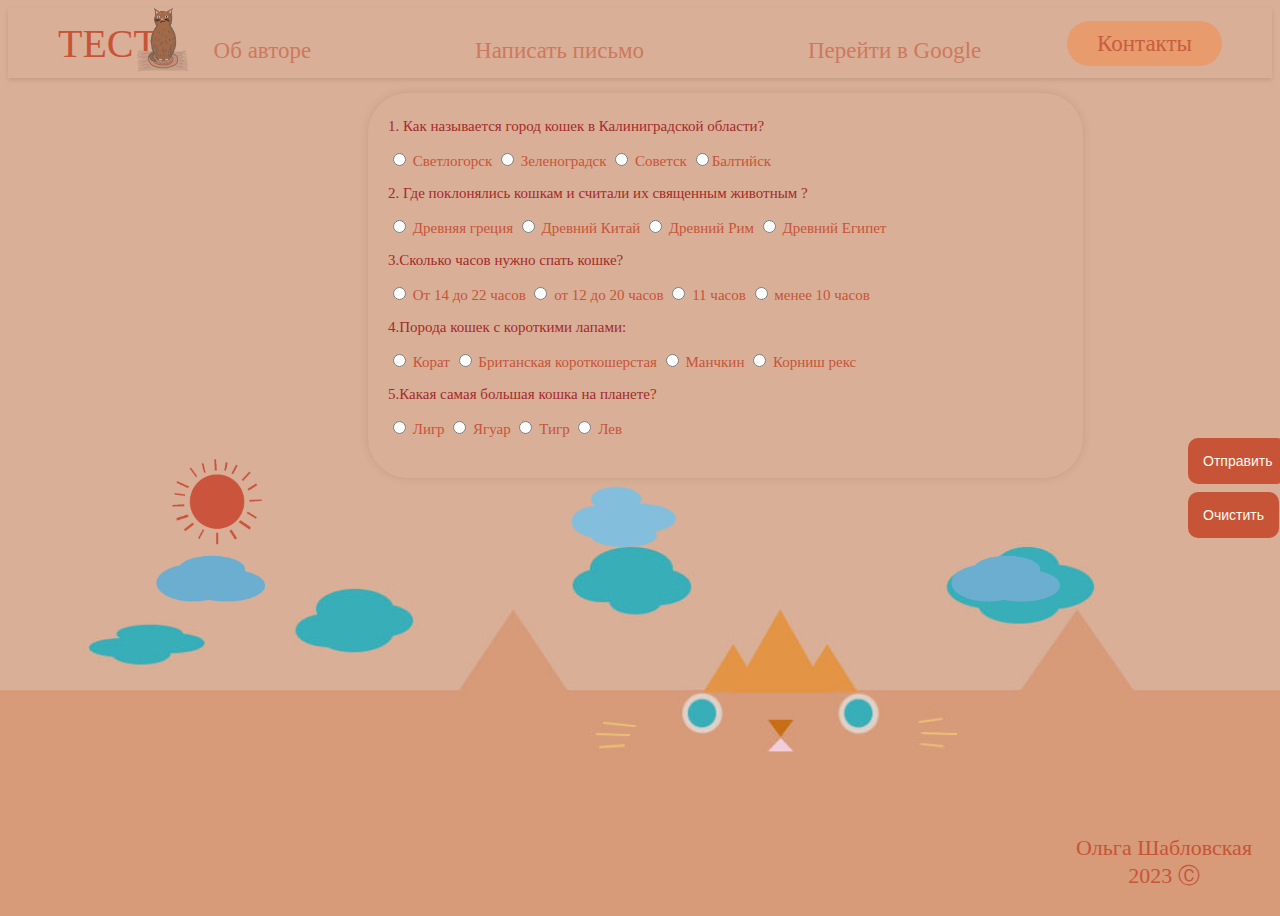
<file: index.html>
﻿<!DOCTYPE html>
<html lang="ru">
<head>
    <meta charset="utf-8" />
    <meta name="viewport" content="with=device-widht" , initial-scale="1.0" . />
    <title>Главная страница</title>
    <link rel="stylesheet" href="css/style1.css">
   </head>
<body>
    <script src="java/script.js"></script>
    <header>

        <nav class="navbar">
            <div class="container">
                <a href="#" class="navbar-brand">ТЕСТ </a> <span id="logo">
                    <img src="css/cat4.gif" alt="" />
                </span>
                <ul class="navbar-menu">
                    <li><a href="#"></a> </li>
                    <li><a href="mypage.html">Об авторе</a> </li>
                    <li><a href="https://mail.ru/?ysclid=lpoiuq8gvh670433654">Написать письмо</a> </li>
                    <li><a href="https://www.google.ru/">Перейти в Google</a> </li>
                </ul>
                <a href="call.html" class="callback">Контакты</a>
            </div>
        </nav>
    </header>
            <div id="obl"></div>
            <div id="obl2"></div>
            <div id="obl3"></div>
            <div id="sun"></div>
            <div id="quiz-container">
               <!-- Вопросы -->
                <div class="question" data-correct="Zelenogradsk" data-name="q1">

                    <div class="question-text">
                        <p>1. Как называется город кошек в Калиниградской области?</p>
                    <label>
                            <input type="radio" name="q1" value="Svetlogorsk"> Светлогорск
                        </label>
                        <label>
                            <input type="radio" name="q1" value="Zelenogradsk"> Зеленоградск
                        </label>
                        <label>
                            <input type="radio" name="q1" value="Sovetsk"> Советск
                        </label>
                        <label>
                            <input type="radio" name="q1" value="Baltyusk">Балтийск
                        </label>
                    </div>
                    <div class="feedback"></div>
                </div>

                    <!-- Вопрос 2 -->
                <div class="question" data-correct="Egypt" data-name="q2">
                    <div class="question-text">
                        <p>2. Где поклонялись кошкам и считали их священным животным ?</p>
                          <label>
                            <input type="radio" name="q2" value="Greece"> Древняя греция
                        </label>
                        <label>
                            <input type="radio" name="q2" value="China"> Древний Китай
                        </label>
                        <label>
                            <input type="radio" name="q2" value="Rome"> Древний Рим
                        </label>
                        <label>
                            <input type="radio" name="q2" value="Egypt"> Древний Египет
                        </label>
                    </div>
                        <div class="feedback"></div>
                    </div>

                    <!-- Вопрос 3 -->
                <div class="question" data-correct="22" data-name="q3">
                    <div class="question-text">
                        <p>3.Сколько часов нужно спать кошке?</p>
                           <label>
                            <input type="radio" name="q3" value="22"> От 14 до 22 часов
                        </label>
                        <label>
                            <input type="radio" name="q3" value="12"> от 12 до 20 часов
                        </label>
                        <label>
                            <input type="radio" name="q3" value="11"> 11 часов
                        </label>
                        <label>
                            <input type="radio" name="q3" value="10"> менее 10 часов
                        </label>
                    </div>
                    <div class="feedback"></div>
                </div>
                    <!-- Вопрос 4 -->
                <div class="question" data-correct="Munchkin" data-name="q4">
                    <div class="question-text">
                        <p>4.Порода кошек с короткими лапами:</p>
                          <label>
                            <input type="radio" name="q4" value="Korat"> Корат
                        </label>
                        <label>
                            <input type="radio" name="q4" value="British"> Британская короткошерстая
                        </label>
                        <label>
                            <input type="radio" name="q4" value="Munchkin"> Манчкин
                        </label>
                        <label>
                            <input type="radio" name="q4" value="Cornish Rex"> Корниш рекс
                        </label>
                    </div>
                        <div class="feedback"></div>
                    </div>
                    <!-- Вопрос 5 -->
                    <div class="question" data-correct="Ligr" data-name="q5">
                           <div class="question-text">
                            <p>5.Какая самая большая кошка на планете? </p>
                            <label>
                                <input type="radio" name="q5" value="Ligr"> Лигр
                            </label>
                            <label>
                                <input type="radio" name="q5" value="Jaguar"> Ягуар
                            </label>
                            <label>
                                <input type="radio" name="q5" value="Tiger"> Тигр
                            </label>
                            <label>
                                <input type="radio" name="q5" value="Lion"> Лев
                            </label>
                        </div>
                            <div class="feedback"></div>
                        </div>
                </div>
                <!-- Кнопки -->
                <button onclick="checkAnswers()">Отправить</button><br><br><br>
                <button onclick="resetAnswers()">Очистить</button>
                <div class="footer"> <p>Ольга Шабловская<br>2023 Ⓒ</p></div>
</body>
</html>
</file>
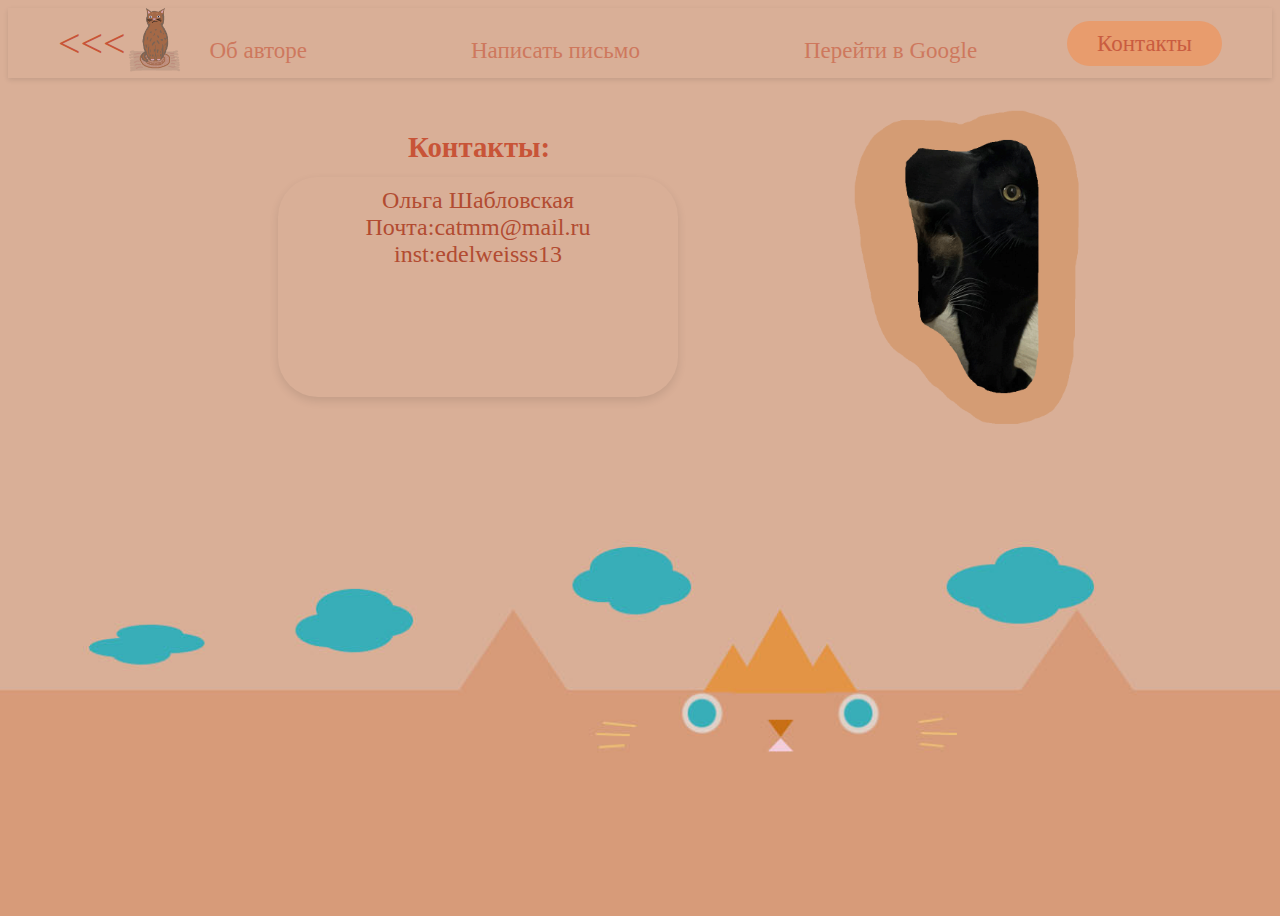
<file: call.html>
﻿<!DOCTYPE html>
<html>
<head>
    <meta charset="utf-8" />
    <title>Контакты</title>
    <link rel="stylesheet" href="css/call1.css" />

</head>
<body>
    <header>
        <nav class="navbar">
            <div class="container">
                <a href="index.html" class="navbar-brand"><<<</a> <span id="logo">
                    <img src="css/cat4.gif" alt="" />
                </span>
                <ul class="navbar-menu">
                    <li><a href="#"></a> </li>
                    <li><a href="mypage.html">Об авторе</a> </li>
                    <li><a href="https://mail.ru/?ysclid=lpoiuq8gvh670433654">Написать письмо</a> </li>
                    <li><a href="https://www.google.ru/">Перейти в Google</a> </li>
                </ul>
                <a href="call.html" class="callback">Контакты</a>
            </div>
        </nav>
    </header>
    <h1>Контакты:</h1>
    <p>Ольга Шабловская<br>Почта:catmm@mail.ru<br>inst:edelweisss13</p> <br><br>
    <img src="images/cat1.gif" alt="" style="float:left; margin: -465px 100px 100px 800px;border:none" />
    </body>
</html>
</file>
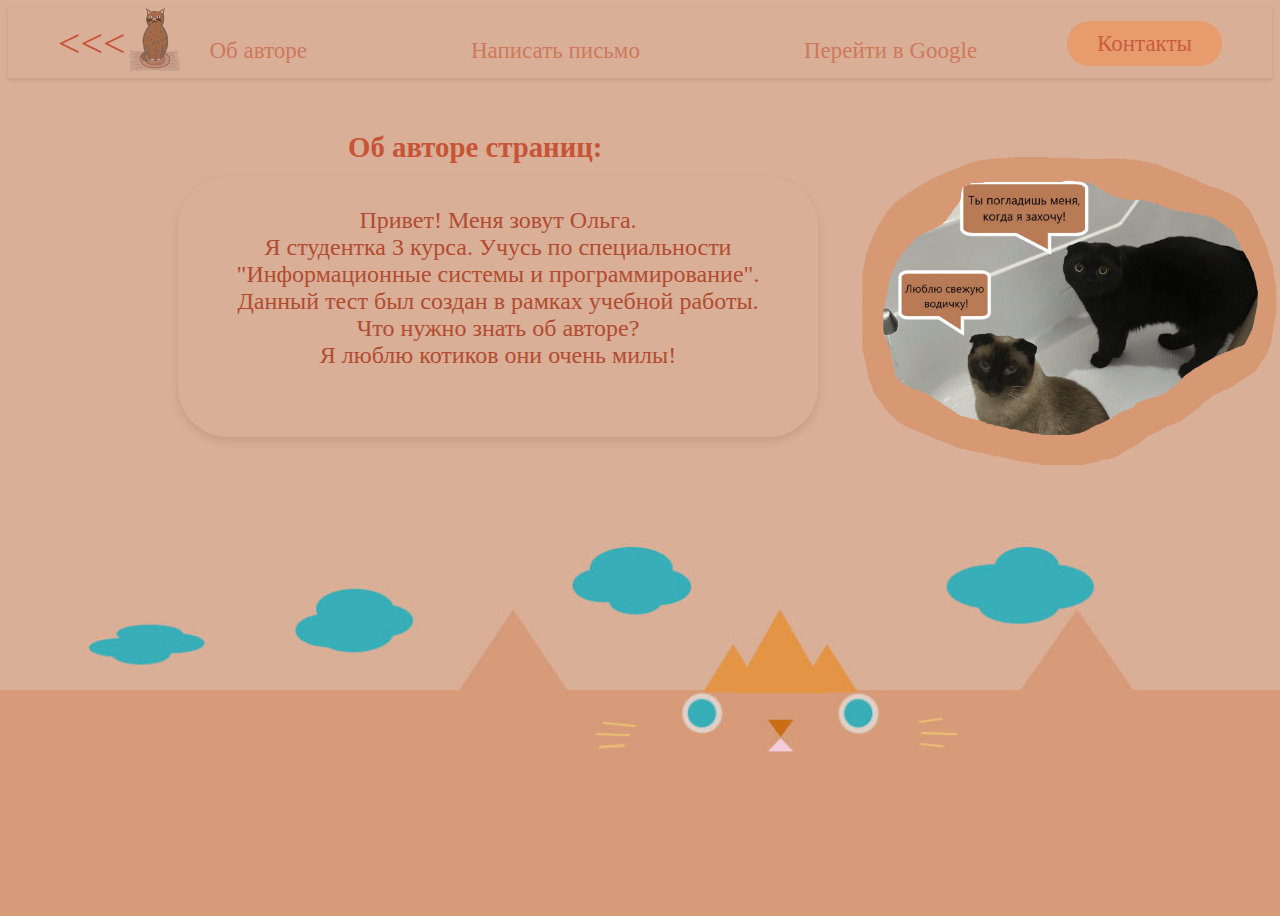
<file: mypage.html>
﻿<!DOCTYPE html>
<html>
<head>
    <meta charset="utf-8" />
    <title>Об авторе</title>
    <link rel="stylesheet" href="css/mypage.css" />

</head>
<body>
    <header>
        <nav class="navbar">
            <div class="container">
                <a href="index.html" class="navbar-brand"><<<</a> <span id="logo">
                    <img src="css/cat4.gif" alt="" />
                </span>
                <ul class="navbar-menu">
                    <li><a href="#"></a> </li>
                    <li><a href="mypage.html">Об авторе</a> </li>
                    <li><a href="https://mail.ru/?ysclid=lpoiuq8gvh670433654">Написать письмо</a> </li>
                    <li><a href="https://www.google.ru/">Перейти в Google</a> </li>
                </ul>
                <a href="call.html" class="callback">Контакты</a>
            </div>
        </nav>
    </header>
    <h1>Об авторе страниц:</h1>
    <p>Привет! Меня зовут Ольга. <br>Я студентка 3 курса. Учусь по специальности "Информационные системы и программирование".<br> Данный тест был создан в рамках учебной работы.<br /> Что нужно знать об авторе? <br>Я люблю котиков они очень милы! </p> <br><br>
    <img src="images/catgif.gif" alt="" style="float:left; margin: -340px 00px 130px 850px;border:none" />
   </body>
</html>
</file>
<file: css/style1.css>
﻿body {
    background-image: url("city3.jpg");
    background-repeat: no-repeat;
    background-size: cover;
    min-height: 100vh;
    height: 100%;
}

.navbar {
    width: 100%;
    height: 70px;
    box-shadow: 0 2px 5px rgba(0,0,0,.1);
}

    .navbar .container {
        height: inherit;
        display: flex;
        justify-content: space-between;
        align-items: center;
    }

.navbar-menu {
    list-style-type: none;
    padding-left: 0;
    margin-bottom: 0;
    margin-left: -230px;
}

    .navbar-menu li {
        display: inline-block;
    }

        .navbar-menu li a {
            display: inline-block;
            color: #c85437;
            opacity: 0.6;
            text-decoration: none;
            padding: 0.1px 80px;
            font-size: 23px;
            transition: all 0.7s ease-in-out;
            font-family: 'Comic Sans MS';
        }

            .navbar-menu li a:hover {
                opacity: 1;
            }

#logo img {
    width: 60px;
    height: auto;
    margin-left: -30px;
}

.navbar-wrap {
    display: flex;
    flex-flow: row nowrap;
}

.callback {
    margin-right: 50px;
    padding: 10px 30px;
    font-size: 23px;
    line-height: 25px;
    color: #c85437;
    background-color: #ea9a69;
    border-radius: 100px;
    text-decoration: none;
    box-shadow: 0.4px 6px rgba(234,154,105 .2);
    transition: all 0.4s ease-out;
    opacity: 0.9;
    font-family: 'Comic Sans MS';
}

    .callback:hover {
        transform: scale(1.04);
        box-shadow: 0.9px 9px rgba(234,154,105 .5);
        color: firebrick;
    }

.navbar-brand {
    font-weight: 100;
    font-size: 40px;
    margin-left: 50px;
    text-decoration: none;
    color: #c85437;
    font-family: 'Comic Sans MS';
}

    .navbar-brand:hover {
        color: firebrick;
    }

@keyframes moveRightLeft {
    0%, 100% {
        transform: translateX(0);
    }

    50% {
        transform: translateX(250px);
    }
}

#obl2 {
    width: 300px;
    height: 100px;
    background: url('obl2.gif') center/contain no-repeat;
    animation: moveRightLeft 10s infinite;
    margin-top: -40px;
    margin-left: 55px;
}

#obl {
    width: 1000px;
    height: 100px;
    background: url('obl.gif') center/contain no-repeat;
    margin-left: 120px;
    animation: moveRightLeft 10s infinite;
    margin-top: 390px;
}

#obl3 {
    width: 1000px;
    height: 100px;
    background: url('obl2.gif') center/contain no-repeat;
    margin-left: 500px;
    animation: moveRightLeft 10s infinite;
    margin-top: -100px;
}

@keyframes rotateClockwise {
    0% {
        transform: rotate(0deg);
    }

    100% {
        transform: rotate(360deg);
    }
}

#sun {
    width: 1000px;
    height: 100px;
    background: url('sun.gif') center/contain no-repeat;
    margin-left: -290px;
    margin-top: -175px;
    animation: rotateClockwise 10s linear infinite;
}

#quiz-container {
    width: 80%;
    max-width: 680px;
    height: 345px;
    background-color: none;
    padding: 10px 15px 30px 20px;
    border-radius: 40px;
    border: hidden;
    box-shadow: 0 0 10px rgba(0, 0, 0, 0.1);
    margin-top: -460px;
    color: #c85437;
    margin-left: 360px;
}

.question {
    margin-bottom: auto;
    margin-top: auto;
    text-align: left;
    color: brown;
    display: flex;
    justify-content: space-between;
    align-items: center;
    font-family: 'Comic Sans MS';
    font-size: 15px;
}

.question-text {
    flex: 1;
}

@keyframes move {
    0% {
        transform: translate(0, 0);
    }

    20% {
        transform: translate(20px, 0);
    }

    100% {
        transform: translate(20px,0px);
    }
}

.feedback {
    width: 100px;
    text-align: center;
    border: none;
    margin-left: 1px;
    animation: move 1s infinite;
    animation-duration: 3s;
}

button {
    padding: 15px;
    background-color: #c85437;
    color: floralwhite;
    border: none;
    border-radius: 10px;
    cursor: pointer;
    font-size: 14px;
    margin-left: 1180px;
    margin-top: -40px;
    position: absolute;
}

    button:hover {
        background-color: deepskyblue;
    }

label {
    color: #c85437;
}

.correct {
    color: #c85437;
}

.incorrect {
    color: firebrick;
}

.footer {
    color: #c85437;
    font-size: 22px;
    font-weight: 500;
    width: 90%;
    height: -200px;
    text-align: center;
    bottom: -13px;
    margin-left: 580px;
    position: absolute;
    font-family: 'Comic Sans MS';
}

    .footer:hover {
        color: firebrick;
    }
</file>
<file: css/call1.css>
﻿body {
    background-image: url("city3.jpg");
    background-repeat: no-repeat;
    background-size: cover;
    min-height: 100vh;
}

h1 {
    color: #c85437;
    font-size: 180%;
    line-height: 100px;
    margin-left: 400px;
    font-family: 'Comic Sans MS';
}

p {
    color: #b24b31;
    margin-left: 270px;
    font-size: 150%;
    text-align: center;
    font-family: 'Comic Sans MS';
    border-radius: 40px;
    border: hidden;
    padding: 10px 0px 10px 0px;
    box-shadow: 0 4px 10px rgba(0,0,0,.1);
    height: 200px;
    width: 400px;
    margin-top: -40px;
}

.center {
    text-align: center;
}

.navbar {
    width: 100%;
    height: 70px;
    box-shadow: 0 2px 5px rgba(0,0,0,.1);
}

    .navbar .container {
        height: inherit;
        display: flex;
        justify-content: space-between;
        align-items: center;
    }

.navbar-menu {
    list-style-type: none;
    padding-left: 0;
    margin-bottom: 0;
    margin-left: -230px;
}

    .navbar-menu li {
        display: inline-block;
    }

        .navbar-menu li a {
            display: inline-block;
            color: #c85437;
            opacity: 0.6;
            text-decoration: none;
            padding: 0.1px 80px;
            font-size: 23px;
            transition: all 0.7s ease-in-out;
            font-family: 'Comic Sans MS';
        }

            .navbar-menu li a:hover {
                opacity: 1;
            }

#logo img {
    width: 60px;
    height: auto;
    margin-left: -10px;
}

.navbar-wrap {
    display: flex;
    flex-flow: row nowrap;
}

.callback {
    margin-right: 50px;
    padding: 10px 30px;
    font-size: 23px;
    line-height: 25px;
    color: #c85437;
    background-color: #ea9a69;
    border-radius: 100px;
    text-decoration: none;
    box-shadow: 0.4px 6px rgba(234,154,105 .2);
    transition: all 0.4s ease-out;
    opacity: 0.9;
    font-family: 'Comic Sans MS';
}

    .callback:hover {
        transform: scale(1.04);
        box-shadow: 0.9px 9px rgba(234,154,105 .5);
        color: firebrick;
    }

.navbar-brand {
    font-weight: 100;
    font-size: 40px;
    margin-left: 50px;
    text-decoration: none;
    color: #c85437;
    font-family: 'Comic Sans MS';
}

    .navbar-brand:hover {
        color: firebrick;
    }

img {
    width: 350px;
    height: auto;
    margin-left: 35%;
    margin-right: auto;
    margin-top: 0%;
}
</file>
<file: css/mypage.css>
﻿body {
    background-image: url("city3.jpg");
    background-repeat: no-repeat;
    background-size: cover;
    min-height: 100vh;
}

h1 {
    color: #c85437;
    font-size: 180%;
    line-height: 100px;
    margin-left: 340px;
    font-family: 'Comic Sans MS';
}

p {
    color: #b24b31;
    margin-left: 170px;
    font-size: 150%;
    text-align: center;
    font-family: 'Comic Sans MS';
    border-radius: 50px;
    border: hidden;
    padding: 30px 20px 30px 20px;
    box-shadow: 0 4px 10px rgba(0,0,0,.1);
    height: 200px;
    width: 600px;
    margin-top: -40px;
}

.center {
    text-align: center;
}

.navbar {
    width: 100%;
    height: 70px;
    box-shadow: 0 2px 5px rgba(0,0,0,.1);
}

    .navbar .container {
        height: inherit;
        display: flex;
        justify-content: space-between;
        align-items: center;
    }

.navbar-menu {
    list-style-type: none;
    padding-left: 0;
    margin-bottom: 0;
    margin-left: -230px;
}

    .navbar-menu li {
        display: inline-block;
    }

        .navbar-menu li a {
            display: inline-block;
            color: #c85437;
            opacity: 0.6;
            text-decoration: none;
            padding: 0.1px 80px;
            font-size: 23px;
            transition: all 0.7s ease-in-out;
            font-family: 'Comic Sans MS';
        }

            .navbar-menu li a:hover {
                opacity: 1;
            }

#logo img {
    width: 60px;
    height: auto;
    margin-left: -10px;
}

.navbar-wrap {
    display: flex;
    flex-flow: row nowrap;
}

.callback {
    margin-right: 50px;
    padding: 10px 30px;
    font-size: 23px;
    line-height: 25px;
    color: #c85437;
    background-color: #ea9a69;
    border-radius: 100px;
    text-decoration: none;
    box-shadow: 0.4px 6px rgba(234,154,105 .2);
    transition: all 0.4s ease-out;
    opacity: 0.9;
    font-family: 'Comic Sans MS';
}

    .callback:hover {
        transform: scale(1.04);
        box-shadow: 0.9px 9px rgba(234,154,105 .5);
        color: firebrick;
    }

.navbar-brand {
    font-weight: 100;
    font-size: 40px;
    margin-left: 50px;
    text-decoration: none;
    color: #c85437;
    font-family: 'Comic Sans MS';
}

    .navbar-brand:hover {
        color: firebrick;
    }

img {
    width: 420px;
    height: auto;
    margin-left: 35%;
    margin-right: auto;
    margin-top: 0%;
}
</file>
